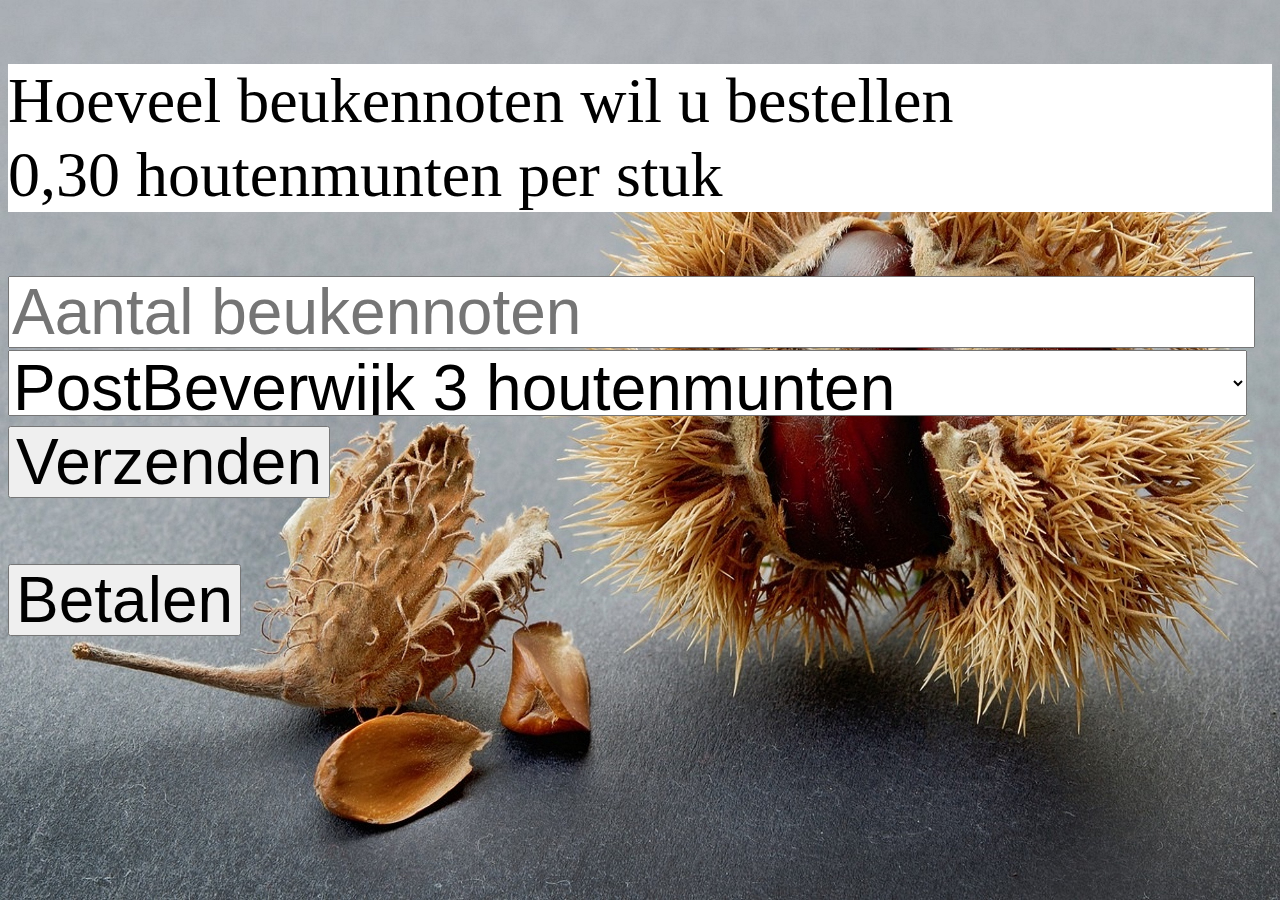
<file: index.html>
<!DOCTYPE html>
<head>
    <meta charset="UTF-8">
    <meta lang="nl">
    <title>Beukennotenshop</title>
    <meta name="description" content="test voor FC Knaagdier">
    <script src="js/script.js"></script>
    <link rel="stylesheet"  href="css/style.css">

</head>
<body>
    <p>Hoeveel beukennoten wil u bestellen<br>
    0,30 houtenmunten per stuk </p>
<form>
    <input type="text" id="aantalbeukennoten" placeholder="Aantal beukennoten">
    <br>
    <select id="verzendmethodes">
        <option id="postbeverwijk">PostBeverwijk 3 houtenmunten</option>
        <option id="BBR">BBR Bert Benny Ricardo 2 houten munten</option>
        </select>
    <br>
</form>
<button onclick="bestel ()">Verzenden</button>
<br>
<p id="wattebetalen"> 
     
</p>
<button onclick="location.href = 'betalen/betalen.html'">Betalen</button>
</body>
</html>
</file>
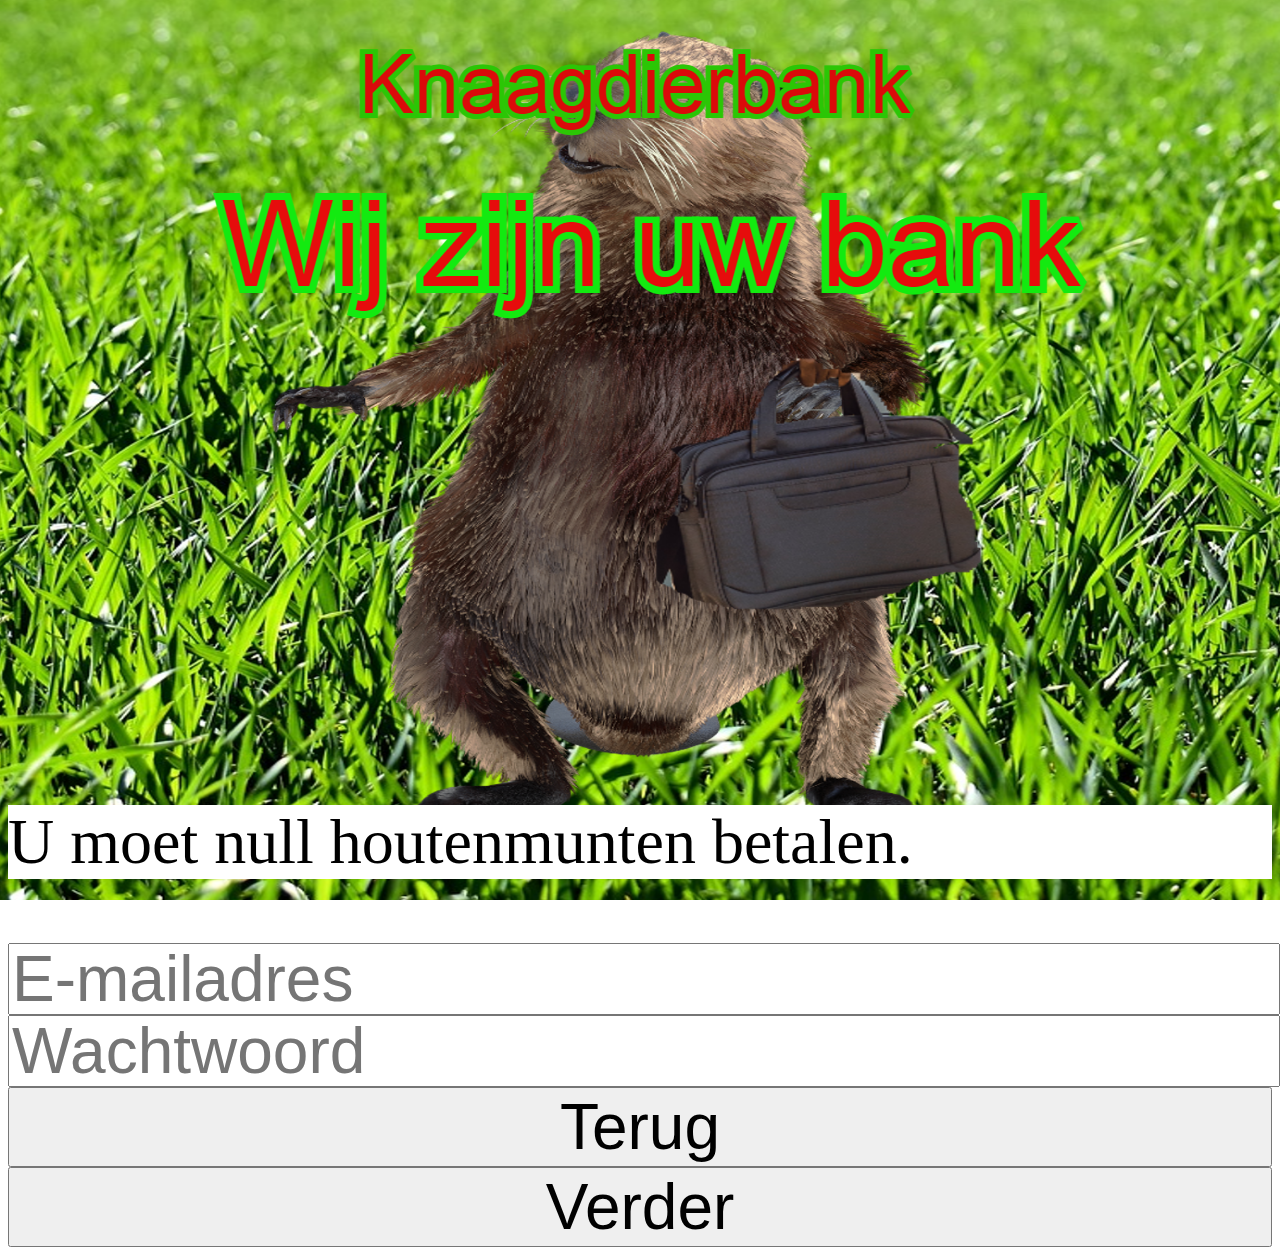
<file: betalen/betalen.html>
<!DOCTYPE HTML>
<html>
    <head>
        <TITLE>Knaagdierbank</TITLE>
        <link rel="stylesheet" type="text/css" href="css/style.css">
    </head>
    <body>
        <img src="Knaagdierbank text.png" alt="Knaagdierbank text" class="center">
        <img src="Wij zijn uw bank.png" alt="Wij zijn uw bank" class="center">
        <p  class="center" id="rekening">
        <script>
            let kosten = document.cookie;
            document.getElementById('rekening').innerHTML = "U moet " + localStorage.getItem("totaal") + " houtenmunten betalen.";
            </script>
        <form class="center">
            <input type="email" id="email" name="email" placeholder="E-mailadres" required>
            <input type="password" id="password" name="password" placeholder="Wachtwoord" required>
            <input type="button" value="Terug" onclick="history.back()">
            <input type="button" value="Verder" onclick="verder ()">
            </form>
       
            <script>
                function verder () {
                   if (document.getElementById('email').value == 'gebruiker@knaagdierbank.nl' && document.getElementById('password').value == 'betalen') {
                          window.location.href = 'betaald/betaald.html';
                   } else {
                       alert('Het ingevoerde e-mailadres of wachtwoord is onjuist.');
                   }
                }
                </script>
    </body>
</html>
</file>
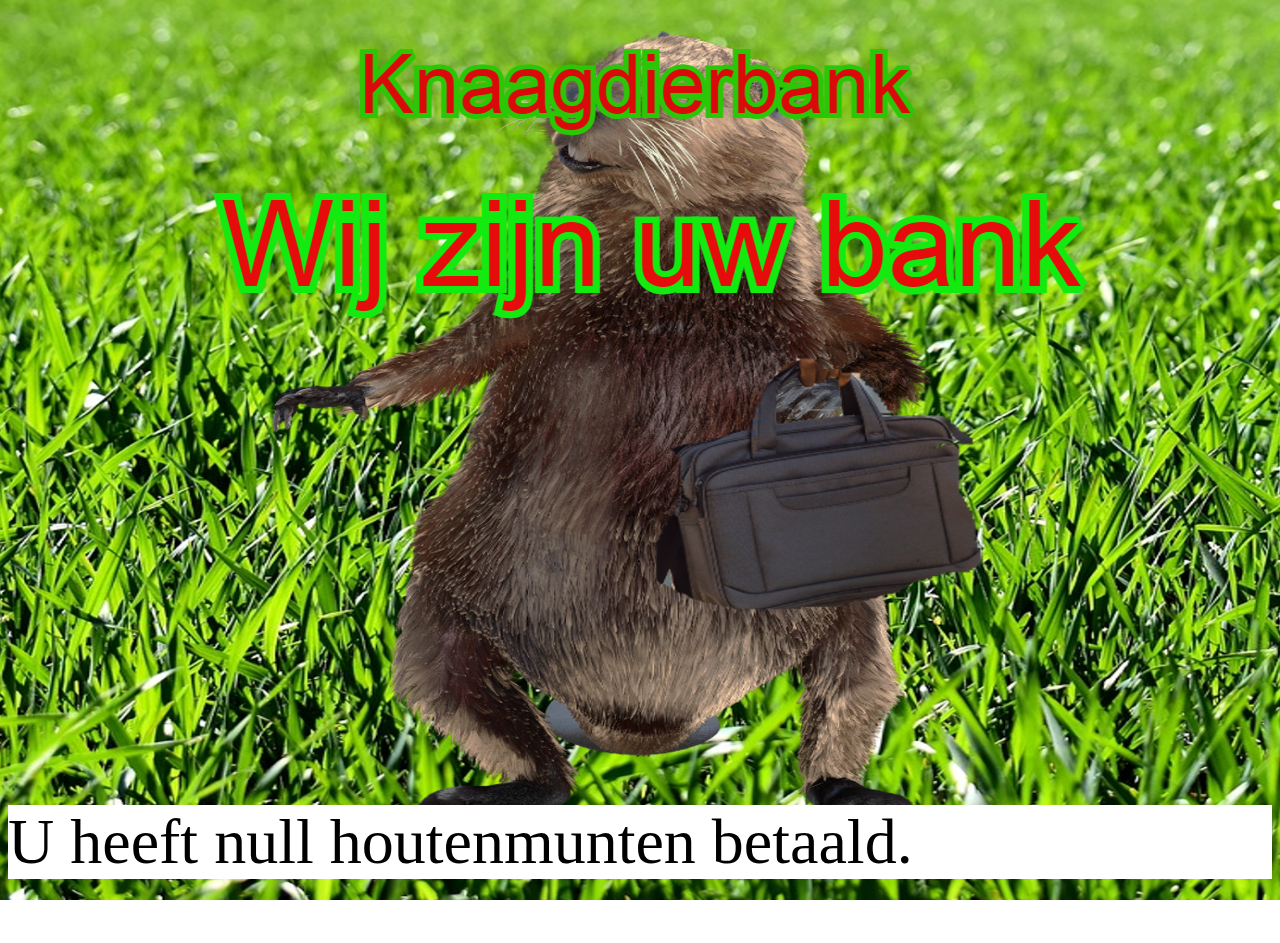
<file: betalen/betaald/betaald.html>
<!DOCTYPE HTML>
<html>
    <HEad>
        <TITLE>Knaagdierbank</TITLE>
        <link rel="stylesheet" type="text/css" href="css/style.css">
    </head>
    <body>
        <img src="Knaagdierbank text.png" alt="Knaagdierbank text" class="center">
        <img src="Wij zijn uw bank.png" alt="Wij zijn uw bank" class="center">
        <form>
          <p id="betaald"></p>
          <script>
            document.getElementById('betaald').innerHTML = "U heeft " + localStorage.getItem("totaal") + " houtenmunten betaald.";
            </script>
    </body>
</html>
</file>
<file: css/style.css>
html, body, footer{
    background-image: url('../beukennoot.jpg');
background-repeat: no-repeat;
background-size: 100% 100%;
background-attachment: fixed;
    font-size: 64px;
}
input{
    font-size: 64px;
    line-height: 66px;
    width: 98%;
}
select{
    height: 66px;
    font-size: 64px;
    width: 98%;

}
button{
    font-size: 64px;
    line-height: 66px;
}
p{
    background-color: white;
}
</file>
<file: betalen/css/style.css>
body{
    background-image: url("../Knaagdierbank.png");
    background-repeat: no-repeat;
background-size: 100% 100%;
background-attachment: fixed;
}
.center{
    display: block;
    margin-left: auto;
    margin-right: auto;
}
p{
    font-size: 64px;
    background-color: white;
}
input{
    font-size: 64px;
    line-height: 66px;
    width: 100%;
}
</file>
<file: betalen/betaald/css/style.css>
p{
    font-size: 64px;
    background-color: white;
}
body{
    background-image: url("../Knaagdierbank.png");
    background-repeat: no-repeat;
background-size: 100% 100%;
background-attachment: fixed;
    font-size: 64px;
}
img{
    display: block;
    margin-left: auto;
    margin-right: auto;
}
</file>
